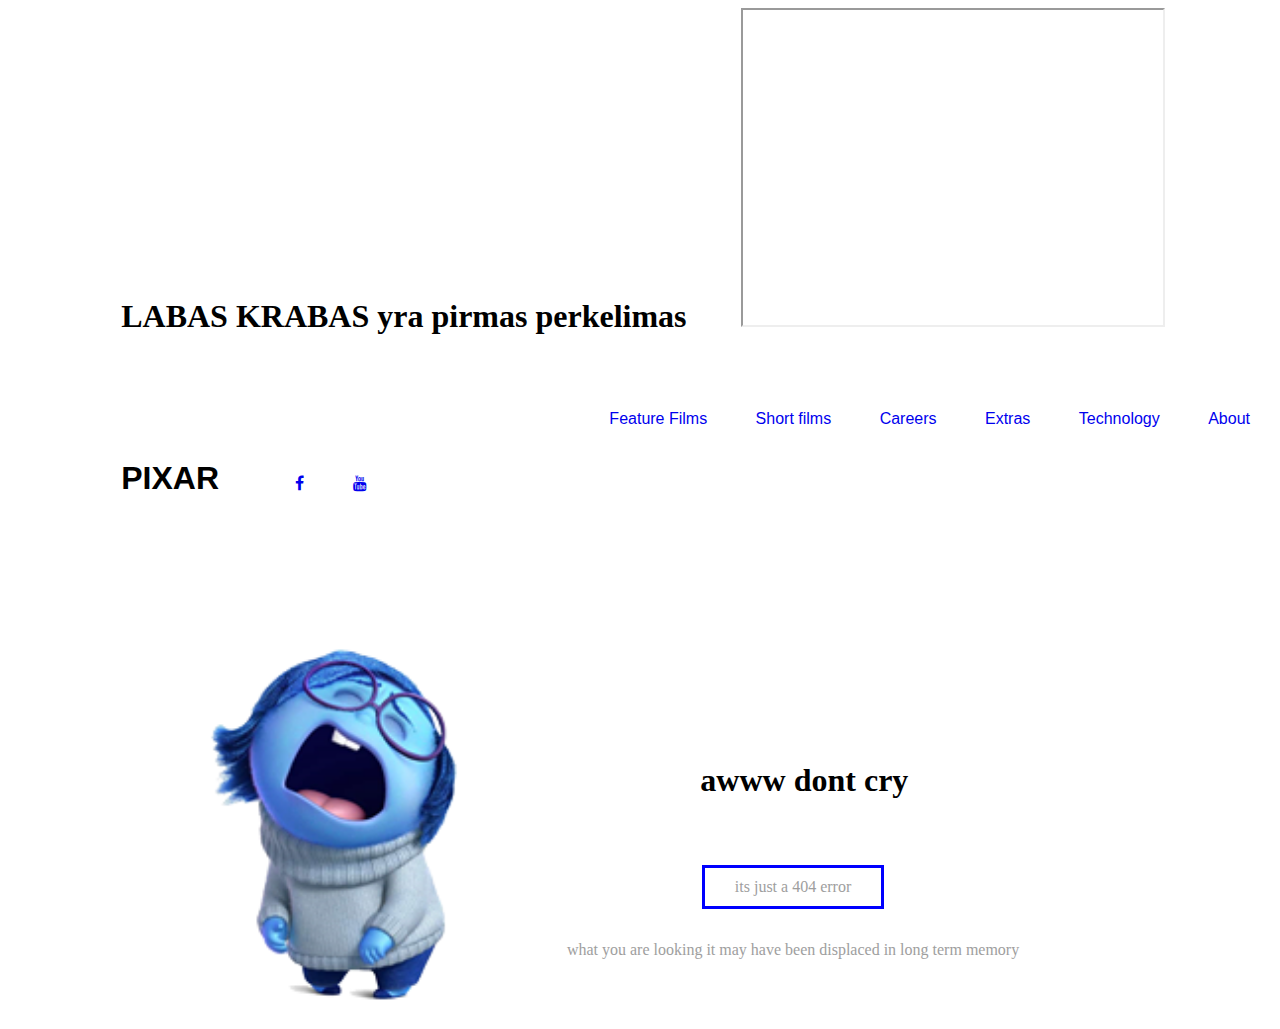
<file: melynas/index.html>
<!DOCTYPE html>
<html lang="en">
<head>
    <meta charset="UTF-8">
    <meta name="viewport" content="width=device-width, initial-scale=1.0">
    <title>pixar</title>
    <link rel="stylesheet" href="./main.css">
    <link rel="stylesheet" href="https://cdnjs.cloudflare.com/ajax/libs/font-awesome/4.7.0/css/font-awesome.min.css">
</head>
<body>
    <h1>LABAS KRABAS yra pirmas perkelimas</h1>
    <iframe width="420" height="315"
    src="https://www.youtube.com/watch?v=-UTI9GWrZPk&t=7s&ab_channel=SkirmantasMalinauskas/embed/tgbNymZ7vqY">
    </iframe>
    
    <div>
        <header>
            <h1>PIXAR</h1>
            <a href="https://www.facebook.com" class="fa fa-facebook"></a>
            <a href="https://www.youtube.com/watch?v=-UTI9GWrZPk&ab_channel=SkirmantasMalinauskas" class="fa fa-youtube"></a>
        <nav>
            <a href="#">Feature Films</a>
            <a href="#">Short films</a>
            <a href="#">Careers</a>
            <a href="#">Extras</a>
            <a href="#">Technology </a>
            <a href="#">About</a>
        </nav>
    </header>
    </div>
    <img src="./melynas .png" alt="">
<main>
    <div>
        <h1>awww dont cry</h1> <br>
        <p>its just a 404 error</p>
        <p>what you are looking it may have been displaced in long term memory</p>
    </div>
</main>
    
</body>
</html>
</file>
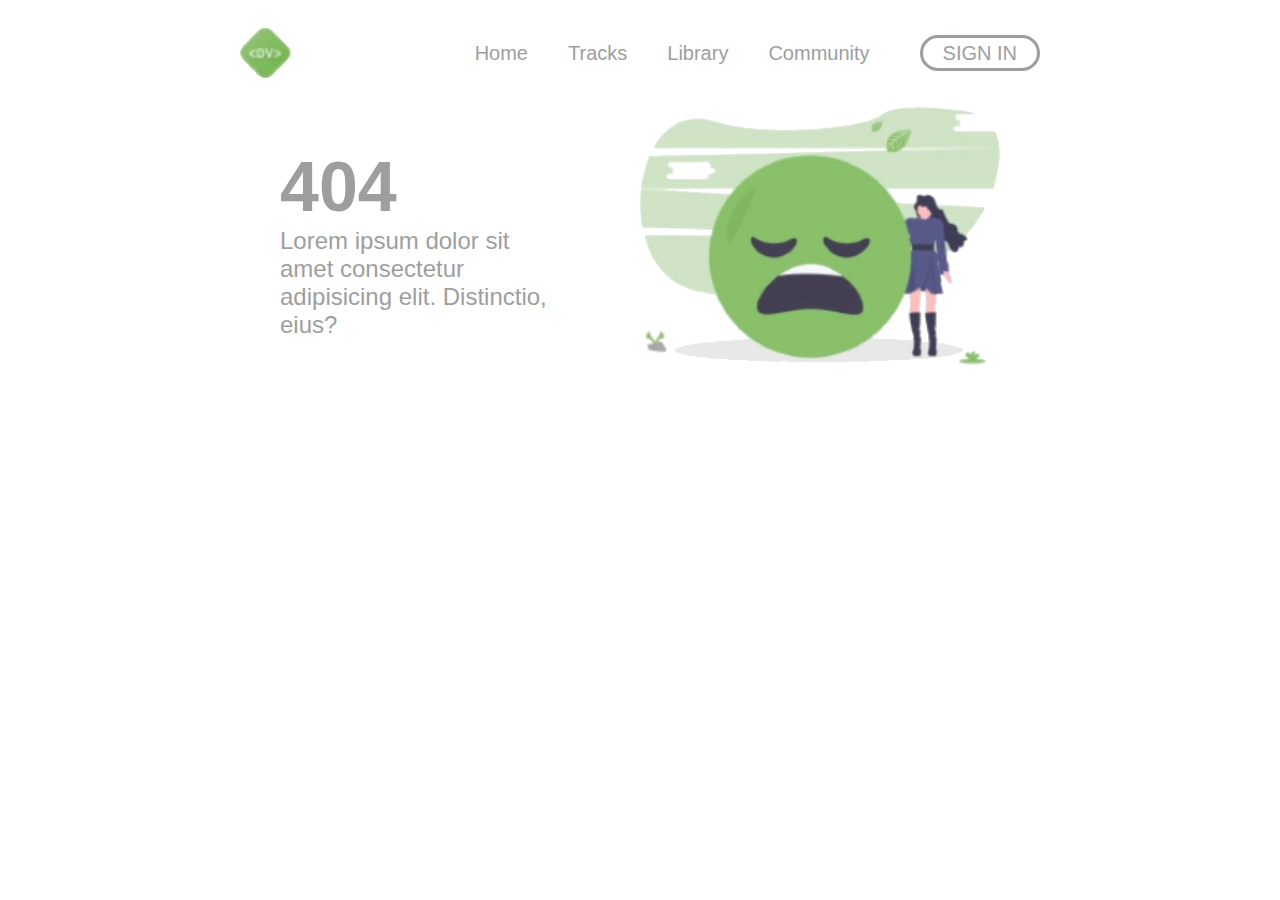
<file: mergaite/index.html>
<!DOCTYPE html>
<html lang="en">

<head>
    <meta charset="UTF-8">
    <meta name="viewport" content="width=device-width, initial-scale=1.0">
    <title>Mergaite</title>
    <link rel="stylesheet" href="./main.css">
</head>

<body>
    <div>
        <header>
            <img src="./logo.png" alt="Logo">
            <nav>
                <a href="#">Home</a>
                <a href="#">Tracks</a>
                <a href="#">Library</a>
                <a href="#">Community</a>
                <a href="#">Sign in</a>
            </nav>
        </header>
        <main>
            <div>
                <h1>404</h1>
                <p>Lorem ipsum dolor sit amet consectetur adipisicing elit. Distinctio, eius?</p>
            </div>
            <img src="./mergaite.png" alt="Liudnas veidelis ir mergaite">
        </main>
    </div>
</body>

</html>
</file>
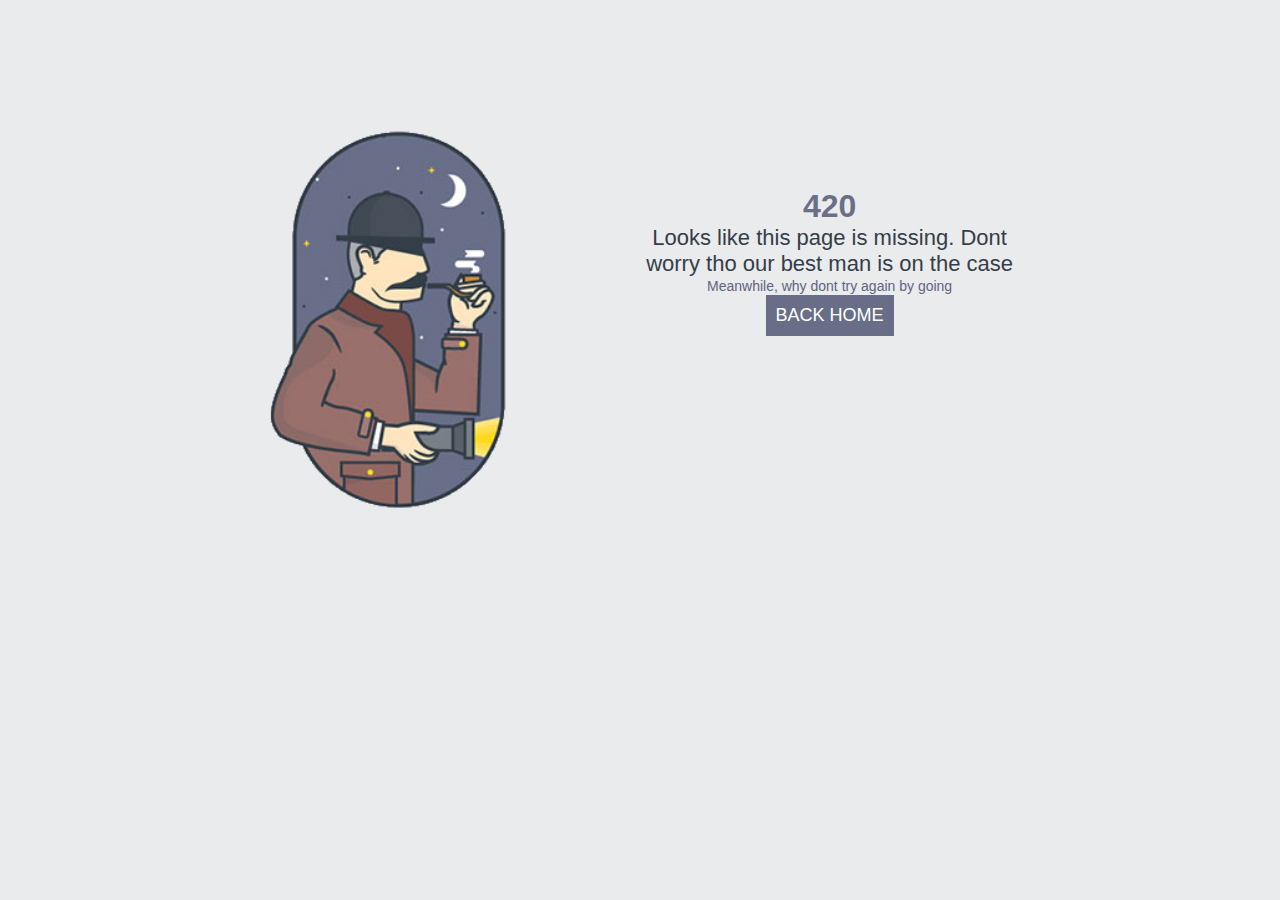
<file: sherlokas/index.html>
<!DOCTYPE html>
<html lang="en">
<head>
    <meta charset="UTF-8">
    <meta name="viewport" content="width=device-width, initial-scale=1.0">
    <title>Sherlokas</title>
    <link rel="stylesheet" href="./main.css">
</head>
<body>
    <img src="./serlokas.png" alt="">
<div>
    <h1>420</h1>
    <p>Looks like this page is missing. Dont worry tho our best man is on the case</p>
    <p>Meanwhile, why dont try again by going</p>
    <a href="http://www.google.com">back home</a>
</div>
</body>
</html>

<!-- 2 stulpeliai 4 eilutes -->
</file>
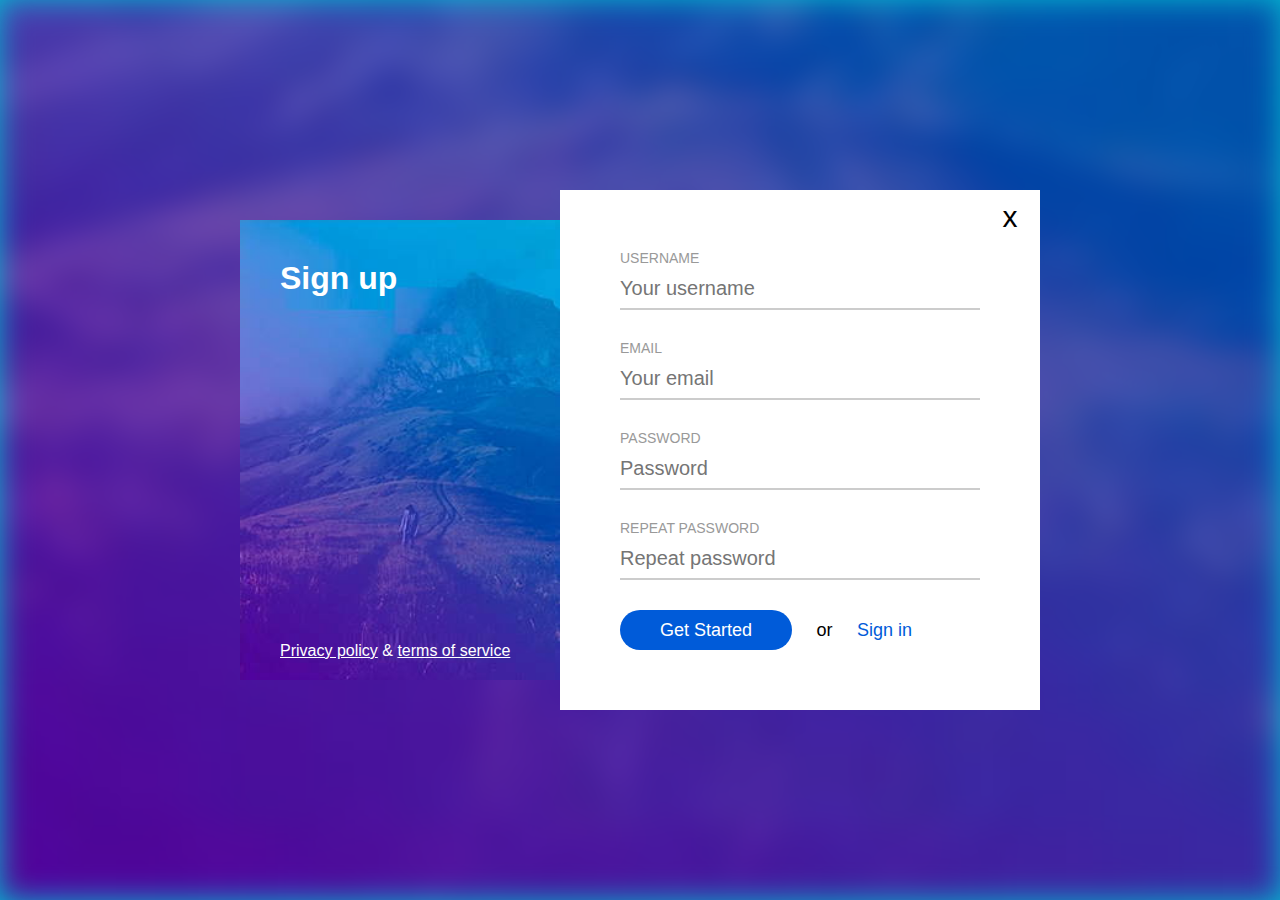
<file: sign up2/index.html>
<!DOCTYPE html>
<html lang="en">

<head>
    <meta charset="UTF-8">
    <meta name="viewport" content="width=device-width, initial-scale=1.0">
    <title>Sign up</title>
    <link rel="stylesheet" href="./css/reset.css">
    <link rel="stylesheet" href="./css/main.css">
</head>

<body>
    <div class="background"></div>
    <main class="container">
        <div class="left-column">
            <h1 class="main-title">Sign up</h1>
            <footer class="bottom-links">
                <a class="link" href="#">Privacy policy</a>
                <span class="symbol">&amp;</span>
                <a class="link" href="#">terms of service</a>
            </footer>
        </div>
        <div class="right-column">
            <div class="close">x</div>
            <form class="form">
                <div class="form-row">
                    <label for="username">Username</label>
                    <input id="username" type="text" placeholder="Your username" required>
                </div>
                <div class="form-row">
                    <label for="email">Email</label>
                    <input id="email" type="email" placeholder="Your email" required>
                </div>
                <div class="form-row">
                    <label for="pass">Password</label>
                    <input id="pass" type="password" placeholder="Password" required>
                </div>
                <div class="form-row">
                    <label for="re-pass">Repeat password</label>
                    <input id="re-pass" type="password" placeholder="Repeat password" required>
                </div>
                <div class="form-row">
                    <button class="btn" type="submit">Get started</button>
                    <span class="text">or</span>
                    <a class="link" href="./sign-in/">Sign in</a>
                </div>
            </form>
        </div>
    </main>
</body>

</html>
</file>
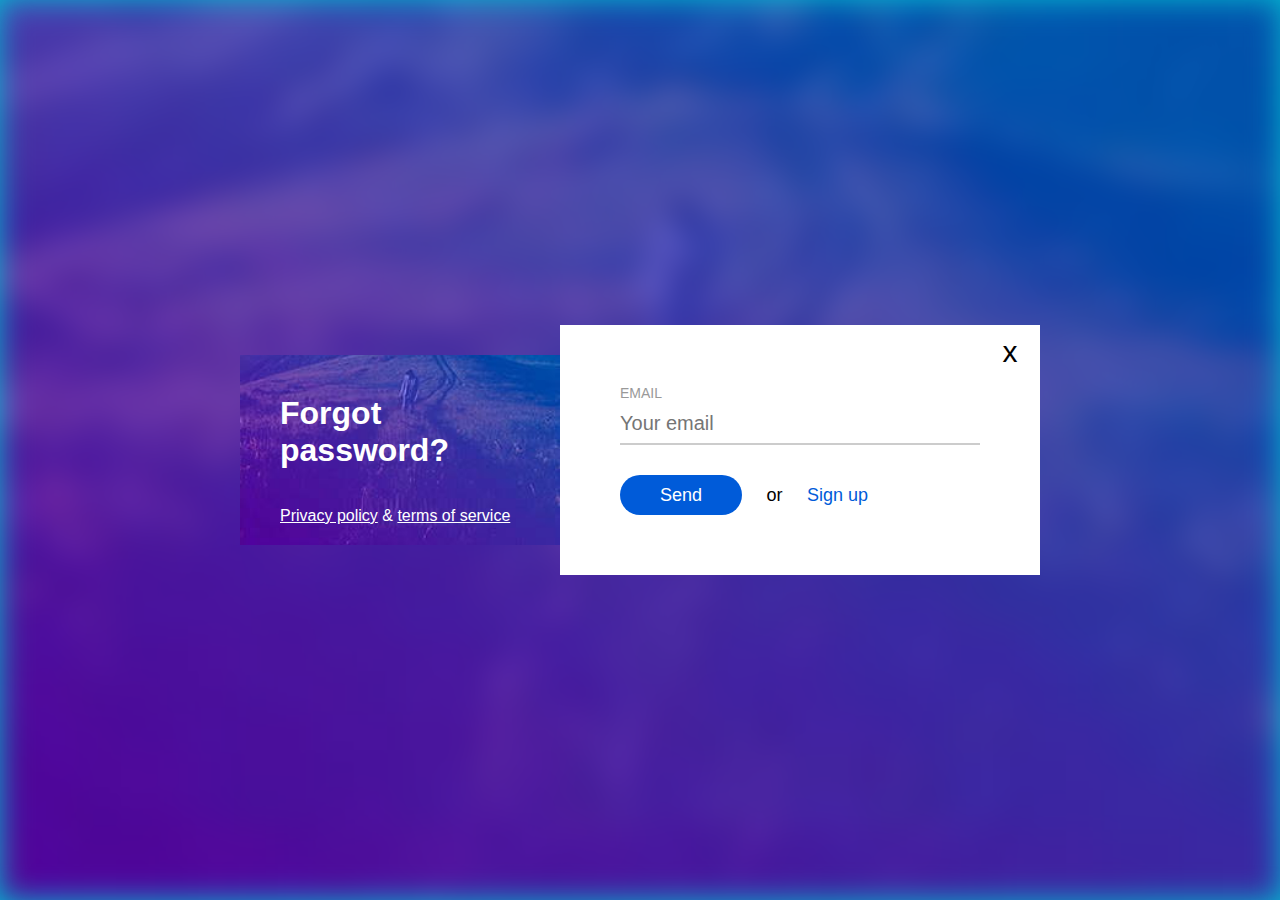
<file: sign up2/forgot-password/index.html>
<!DOCTYPE html>
<html lang="en">

<head>
    <meta charset="UTF-8">
    <meta name="viewport" content="width=device-width, initial-scale=1.0">
    <title>Forgot password?</title>
    <link rel="stylesheet" href="../css/reset.css">
    <link rel="stylesheet" href="../css/main.css">
</head>

<body>
    <div class="background"></div>
    <main class="container">
        <div class="left-column">
            <h1 class="main-title">Forgot password?</h1>
            <footer class="bottom-links">
                <a class="link" href="#">Privacy policy</a>
                <span class="symbol">&amp;</span>
                <a class="link" href="#">terms of service</a>
            </footer>
        </div>
        <div class="right-column">
            <div class="close">x</div>
            <form class="form">
                <div class="form-row">
                    <label for="email">Email</label>
                    <input id="email" type="email" placeholder="Your email" required>
                </div>
                <div class="form-row">
                    <button class="btn" type="submit">Send</button>
                    <span class="text">or</span>
                    <a class="link" href="../">Sign up</a>
                </div>
            </form>
        </div>
    </main>
</body>

</html>
</file>
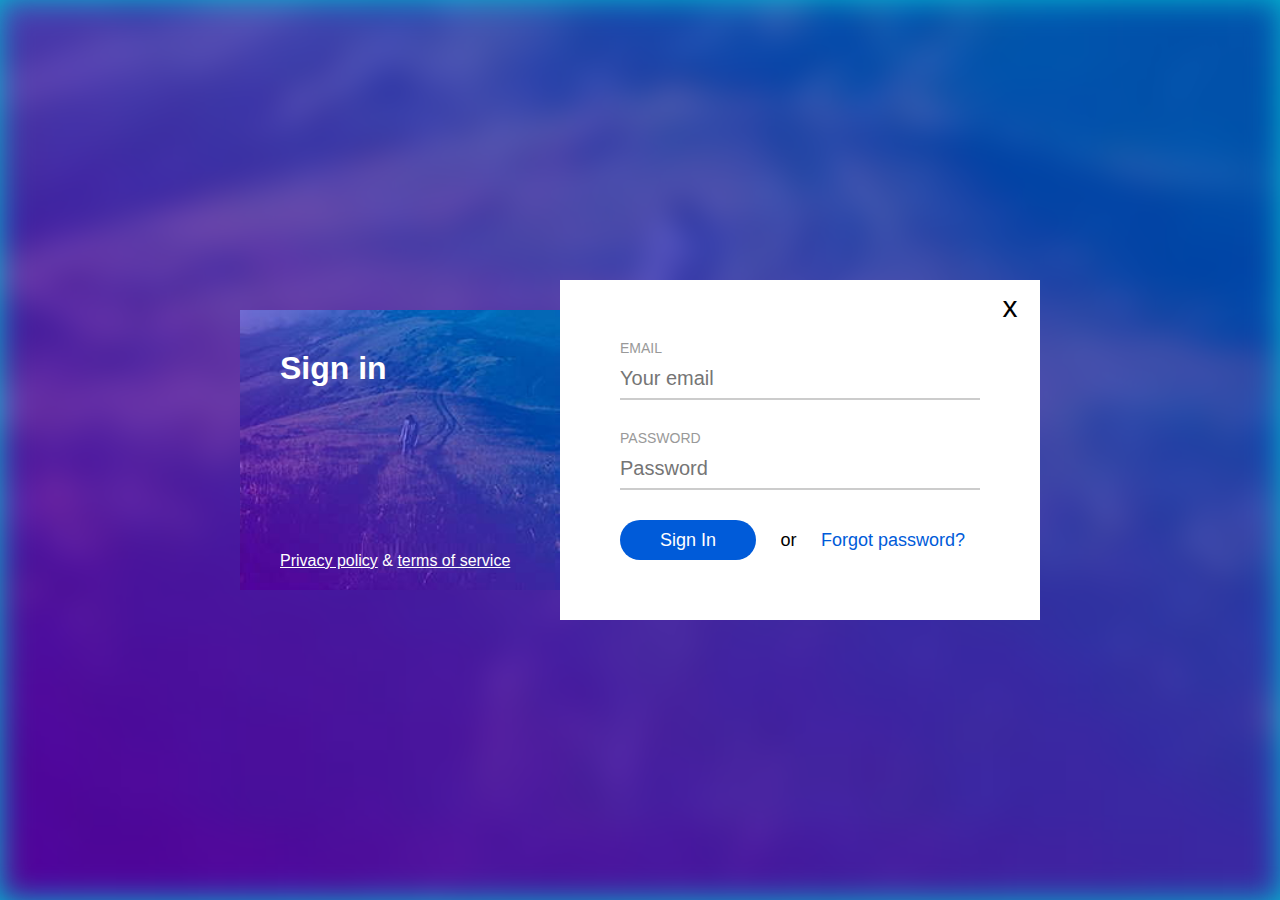
<file: sign up2/sign-in/index.html>
<!DOCTYPE html>
<html lang="en">

<head>
    <meta charset="UTF-8">
    <meta name="viewport" content="width=device-width, initial-scale=1.0">
    <title>Sign in</title>
    <link rel="stylesheet" href="../css/reset.css">
    <link rel="stylesheet" href="../css/main.css">
</head>

<body>
    <div class="background"></div>
    <main class="container">
        <div class="left-column">
            <h1 class="main-title">Sign in</h1>
            <footer class="bottom-links">
                <a class="link" href="#">Privacy policy</a>
                <span class="symbol">&amp;</span>
                <a class="link" href="#">terms of service</a>
            </footer>
        </div>
        <div class="right-column">
            <div class="close">x</div>
            <form class="form">
                <div class="form-row">
                    <label for="email">Email</label>
                    <input id="email" type="email" placeholder="Your email" required>
                </div>
                <div class="form-row">
                    <label for="pass">Password</label>
                    <input id="pass" type="password" placeholder="Password" required>
                </div>
                <div class="form-row">
                    <button class="btn" type="submit">Sign in</button>
                    <span class="text">or</span>
                    <a class="link" href="../forgot-password/">Forgot password?</a>
                </div>
            </form>
        </div>
    </main>
</body>

</html>
</file>
<file: melynas/main.css>
body > div {
    margin-top: 2%;
    font-family: 'Gill Sans', 'Gill Sans MT', Calibri, 'Trebuchet MS', sans-serif;
}
h1{
    display: inline-block;
    margin: 0;
    text-decoration: none;
    margin-left: 5%;
    padding: 50px;
}
nav{
    display: inline-block;
    float: right;
}
a {
    text-decoration: none;
    padding: 22px;

}
main {
    display: inline-block;
    float:right;
    border-color: blue;
    text-align: center;
    margin-top: 13%;
    margin-right: 20%;
}
img{
    width: 30%;
    margin-top: 5%;
    margin-left: 10%;
}
p:nth-of-type(1) {
    display: inline-block;
    border: 3px solid blue;
    color: #9e9e9e;
    padding: 10px;
    padding-left: 30px;
    padding-right: 30px;
}
p:nth-of-type(2){
    color: #9e9e9e;
}
</file>
<file: mergaite/main.css>
body > div {
    display: inline-block;
    width: 800px;
    margin-top: 20px;
    margin-left: calc((100% - 800px) / 2);
    font-family: 'Gill Sans', 'Gill Sans MT', Calibri, 'Trebuchet MS',
        sans-serif;
    color: #9e9e9e;
}

header {
    display: inline-block;
    width: 100%;
}

header > img {
    display: inline-block;
    float: left;
    height: 50px;
}

nav {
    display: inline-block;
    float: right;
    margin-top: 10px;
}

a {
    display: inline-block;
    float: left;
    color: #9e9e9e;
    text-decoration: none;
    padding: 5px;
    padding-left: 20px;
    padding-right: 20px;
    font-size: 20px;
    line-height: 20px;
}

a:nth-of-type(5) {
    margin-top: -3px;
    margin-left: 30px;
    text-transform: uppercase;
    border: 3px solid #9e9e9e;
    border-radius: 18px;
}

main {
    display: inline-block;
    width: 100%;
    margin-top: 25px;
}

main > div {
    display: inline-block;
    width: 35%;
    float: left;
    margin-left: 5%;
    margin-top: 40px;
}

h1 {
    display: inline-block;
    width: 100%;
    font-size: 70px;
    margin: 0;
}

p {
    display: inline-block;
    width: 100%;
    font-size: 24px;
    margin: 0;
}

main > img { 
    display: inline-block;
    width: 45%;
    float: left;
    margin-left: 10%;
}
</file>
<file: sherlokas/main.css>
body{
background-color: #EAEBED;
font-family: 'Gill Sans', 'Gill Sans MT', Calibri, 'Trebuchet MS', sans-serif;
}
img{
display: inline-block;
float: left;
width: 20%;
margin-left: 20%;
margin-top: 100px;    
}
div {
text-align: center;
display: inline-block;
float: left;
width: 30%;
margin-left: 10%;
margin-top: 180px;
}
h1{
display: inline-block;
float: left;
width: 100%;
margin:0;
color: #696f89;
}
p{
display: inline-block;
width: 100%;
font-size: 22px;
margin: 0;
color: #343E48;
}
p:nth-last-of-type(1){
display: inline-block;
width: 100%;
font-size: 14px;
margin-top: 0;
color: #5E647E;
}
a{
display: inline-block;
font-size: 18px;
background-color: #686E88;
padding: 10px;
color: #ffffff;
text-decoration: none;
text-transform: uppercase;
}
</file>
<file: sign up2/css/main.css>
/* TODO: pagrindinis turinys turi buti centruotas vertikaliai */

body {
    background-color: #06b5d0;
}

.background {
    display: inline-block;
    width: 100%;
    height: 100vh;
    background-image: url(../img/hill.jpg);
    background-repeat: no-repeat;
    background-size: cover;
    background-position: center bottom;
    filter: blur(15px);
}

.container {
    display: inline-block;
    width: 800px;
    position: absolute;
    top: 50%;
    left: 50%;
    transform: translate(-50%, -50%);
}

.left-column {
    display: inline-block;
    width: 40%;
    float: left;
    padding: 40px;
    background-color: #0168ba;
    background-image: url(../img/hill.jpg);
    background-repeat: no-repeat;
    background-size: cover;
    background-position: center bottom;
    color: #fff;
    position: absolute;
    top: 30px;
    bottom: 30px;
}

.main-title {
    display: inline-block;
    width: 100%;
}

.bottom-links {
    display: inline-block;
    position: absolute;
    bottom: 20px;
    left: 40px;
    right: 40px;
}

.bottom-links > .link {
    display: inline-block;
    color: #fff;
}

.symbol {
    display: inline-block;
}

.right-column {
    display: inline-block;
    width: 60%;
    float: right;
    padding: 60px;
    background-color: #fff;
    position: relative;
}

.close {
    display: inline-block;
    height: 60px;
    width: 60px;
    position: absolute;
    top: 0;
    right: 0;
    text-align: center;
    font-size: 30px;
    line-height: 54px;
}

.form {
    display: inline-block;
    width: 100%;
}

.form-row {
    display: inline-block;
    width: 100%;
    margin-bottom: 30px;
}
.form-row:last-of-type {
    margin-bottom: 0;
}

label {
    display: inline-block;
    width: 100%;
    text-transform: uppercase;
    color: #999;
    font-size: 14px;
}

input {
    display: inline-block;
    width: 100%;
    font-size: 20px;
    line-height: 40px;
    border: none;
    border-bottom: 2px solid #ccc;
}

.btn {
    display: inline-block;
    background-color: #005bd9;
    color: #fff;
    padding: 10px;
    padding-left: 40px;
    padding-right: 40px;
    font-size: 18px;
    line-height: 20px;
    border-radius: 20px;
    border: none;
    text-transform: capitalize;
    cursor: pointer;
}
.btn:hover {
    background-color: #2576e7;
}

.text {
    display: inline-block;
    padding: 10px;
    margin-left: 10px;
    line-height: 20px;
    font-size: 18px;
}

.form-row > .link {
    display: inline-block;
    padding: 10px;
    line-height: 20px;
    font-size: 18px;
    color: #005bd9;
    text-decoration: none;
}
</file>
